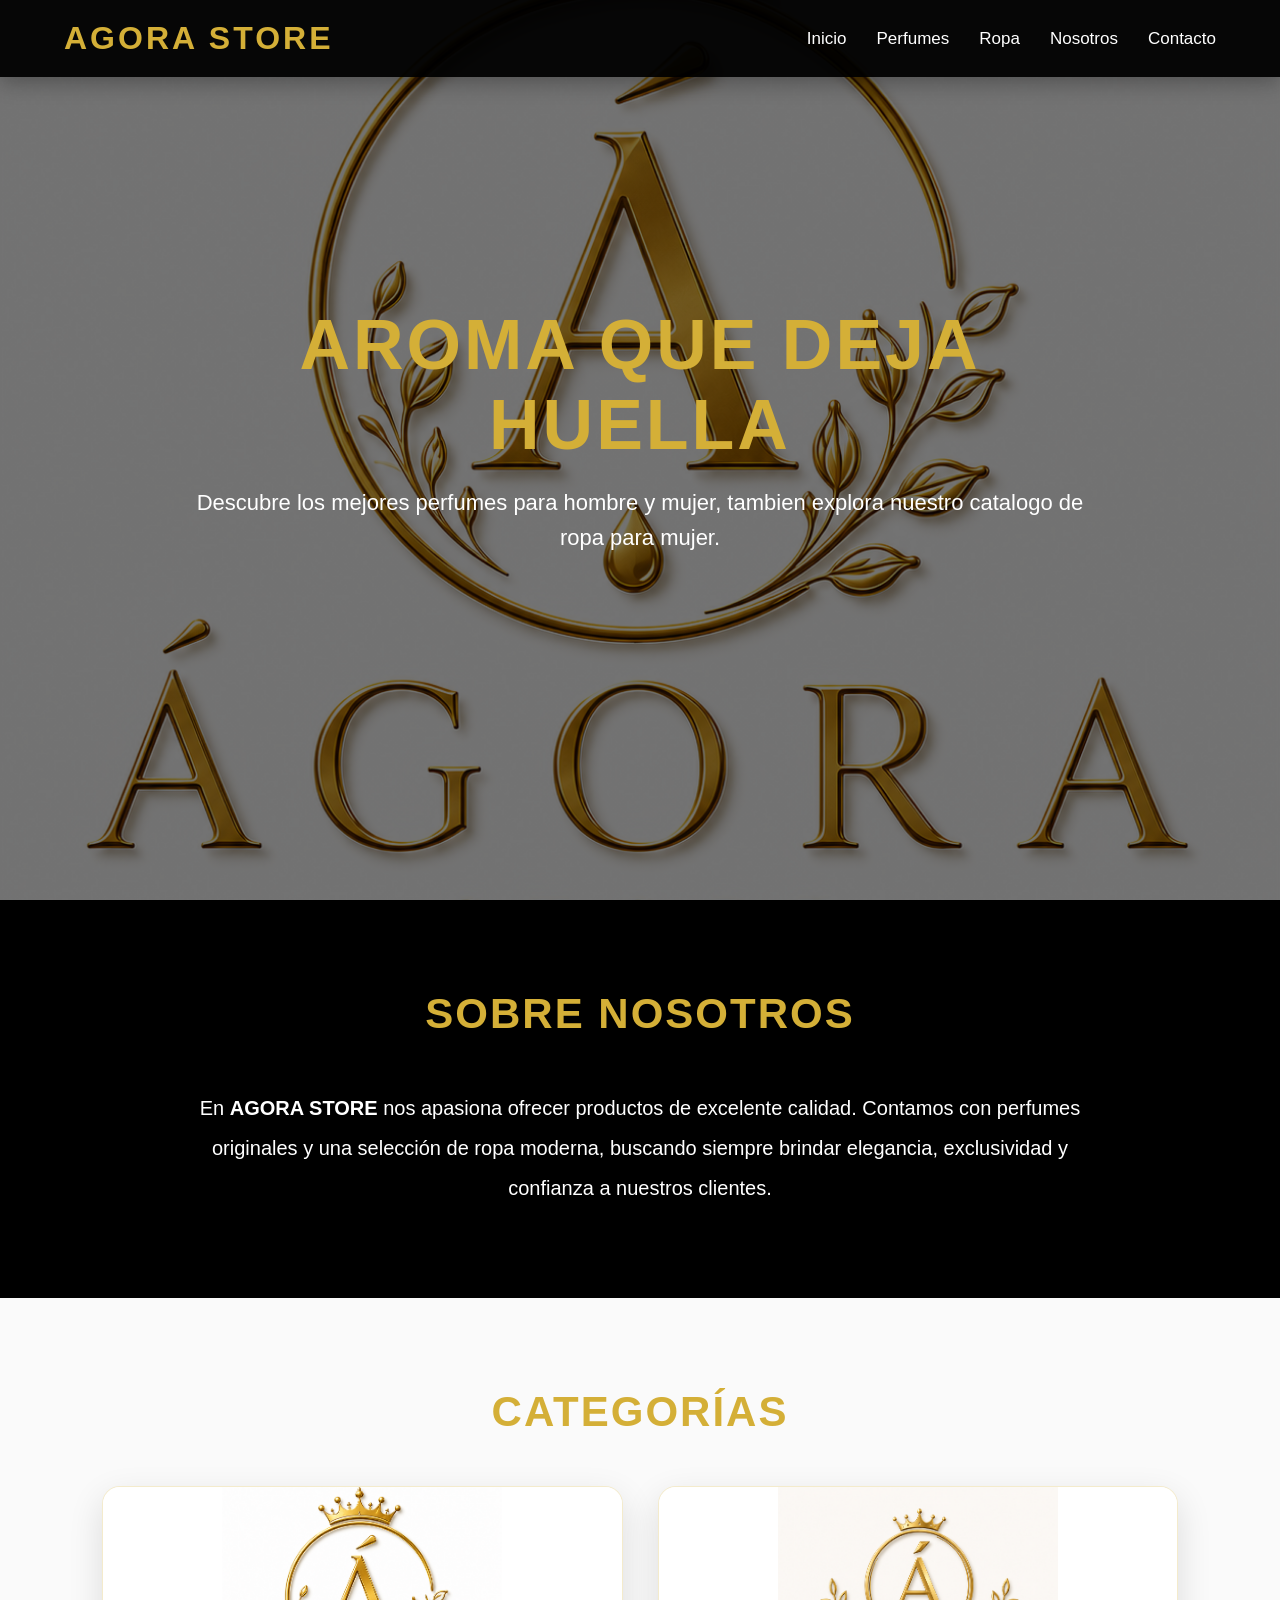
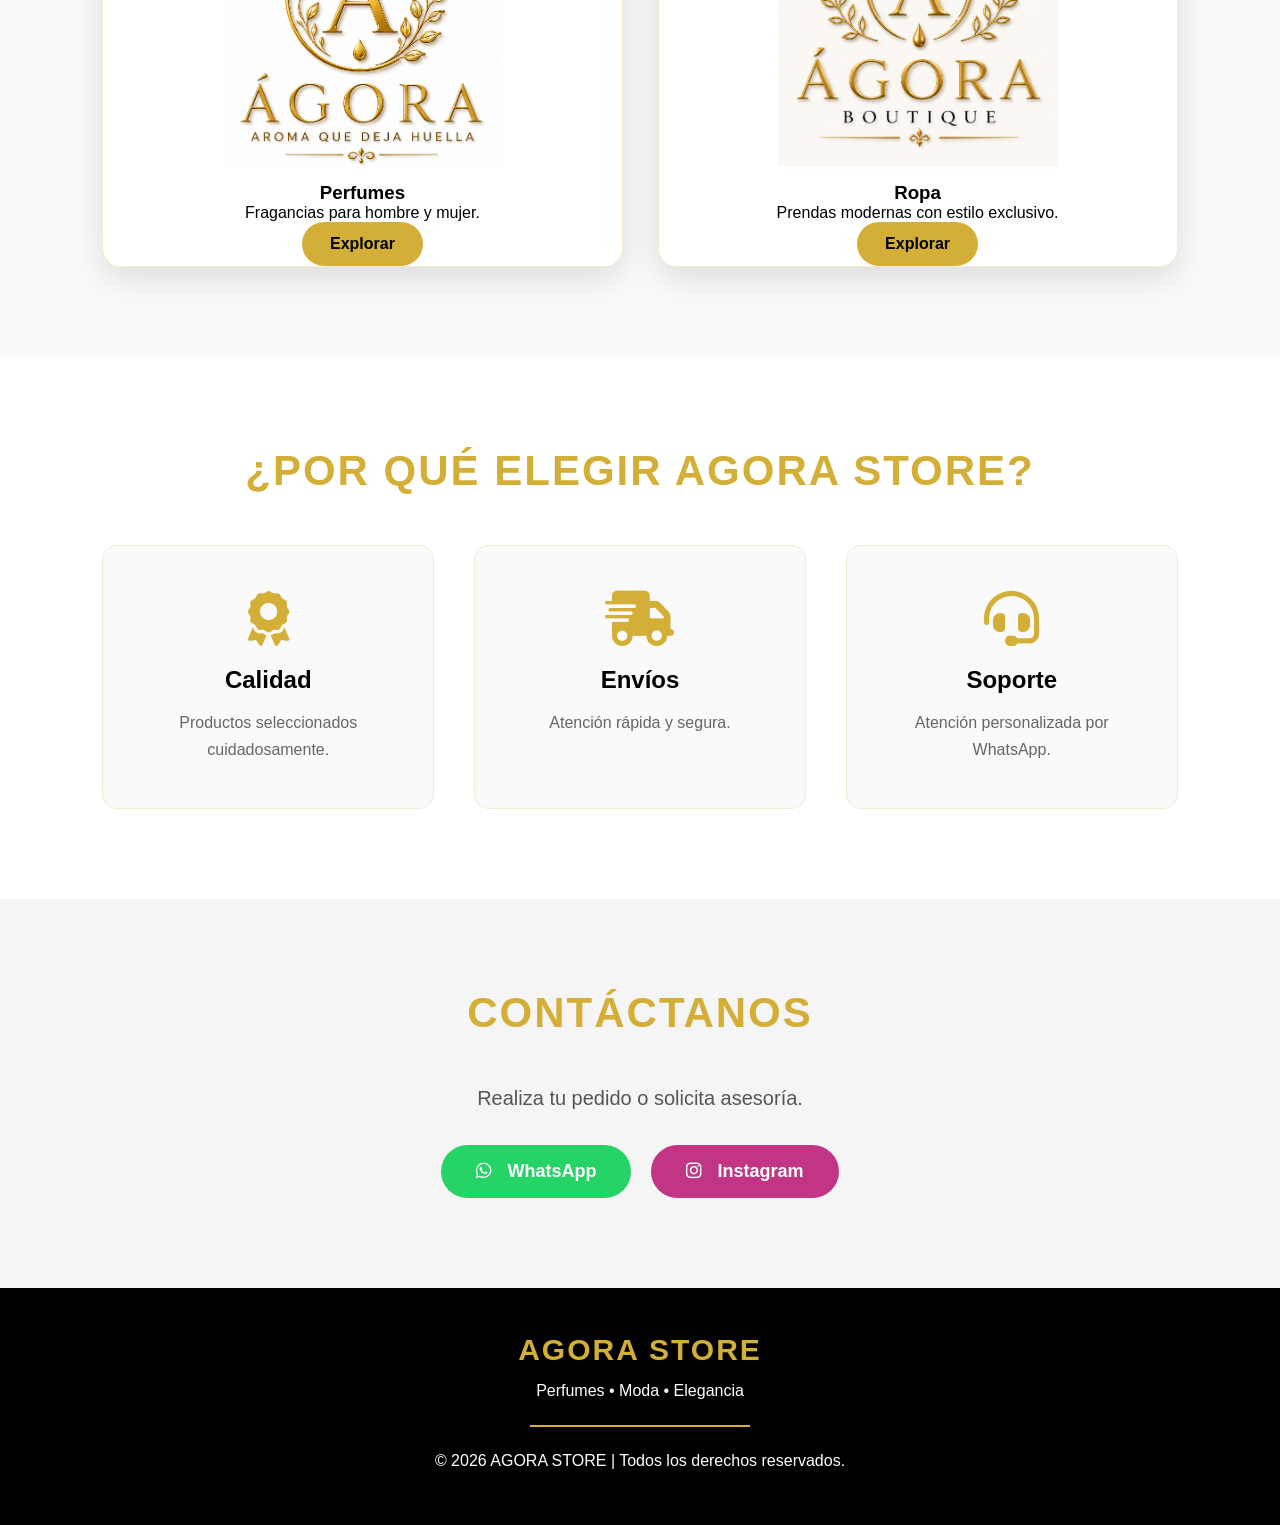
<file: index.html>
<!DOCTYPE html>
<html lang="es">
<head>
    <meta charset="UTF-8">
    <meta name="viewport" content="width=device-width, initial-scale=1.0">
    <title>AGORA STORE | Inicio</title>

    <link rel="icon" type="image/png" href="Imagenes doña paula/Logo_recortada.png">

    <link rel="stylesheet" href="styles.css">

    <link rel="stylesheet" href="https://cdnjs.cloudflare.com/ajax/libs/font-awesome/6.5.1/css/all.min.css">

    
</head>

<body>

<!-- ================= HEADER ================= -->

<header>

    <nav>

        <h1>AGORA STORE</h1>

        <ul>

            <li><a href="index.html">Inicio</a></li>

            <li><a href="perfumes.html">Perfumes</a></li>

            <li><a href="ropa.html">Ropa</a></li>

            <li><a href="#nosotros">Nosotros</a></li>

            <li><a href="#contacto">Contacto</a></li>

        </ul>

    </nav>

</header>

<!-- ================= HERO Fondo ================= -->

<section class="hero" id="inicio">

    <div class="contenido">

        <h2>Aroma que deja huella</h2>

        <p>
            Descubre los mejores perfumes para hombre y mujer, tambien explora nuestro catalogo de ropa para mujer.
        </p>

    </div>

</section>

<!-- ================= SOBRE NOSOTROS ================= -->

<section class="nosotros" id="nosotros">

    <div class="contenido-nosotros">

        <h2>Sobre Nosotros</h2>

        <p>

            En <strong>AGORA STORE</strong> nos apasiona ofrecer productos de
            excelente calidad.

            Contamos con perfumes originales y una selección de ropa moderna,
            buscando siempre brindar elegancia, exclusividad y confianza a
            nuestros clientes.

        </p>

    </div>

</section>

<!-- ================= DESTACADOS ================= -->

<section class="destacados">

    <h2>Categorías</h2>

    <div class="contenedor">

        <div class="card">

            <img src="Imagenes doña paula/Logo_perfume.png" alt="Perfumes">

            <h3>Perfumes</h3>

            <p>
                Fragancias para hombre y mujer.
            </p>

            <a href="perfumes.html" class="boton-card">
                Explorar
            </a>

        </div>

        <div class="card">

            <img src="Imagenes doña paula/Logo_ropa_blanco.png" alt="Ropa">

            <h3>Ropa</h3>

            <p>
                Prendas modernas con estilo exclusivo.
            </p>

            <a href="ropa.html" class="boton-card">
                Explorar
            </a>

        </div>

    </div>

</section>

<!-- ================= POR QUÉ ELEGIRNOS ================= -->

<section class="ventajas">

    <h2>¿Por qué elegir AGORA STORE?</h2>

    <div class="contenedor">

        <div class="info">

            <i class="fas fa-award"></i>

            <h3>Calidad</h3>

            <p>
                Productos seleccionados cuidadosamente.
            </p>

        </div>

        <div class="info">

            <i class="fas fa-shipping-fast"></i>

            <h3>Envíos</h3>

            <p>
                Atención rápida y segura.
            </p>

        </div>

        <div class="info">

            <i class="fas fa-headset"></i>

            <h3>Soporte</h3>

            <p>
                Atención personalizada por WhatsApp.
            </p>

        </div>

    </div>

</section>

<!-- ================= CONTACTO ================= -->

<section class="contacto" id="contacto">

    <h2>Contáctanos</h2>

    <p>

        Realiza tu pedido o solicita asesoría.

    </p>

    <div class="redes">

        <a href="https://wa.me/573168694120" target="_blank" class="whatsapp">

            <i class="fab fa-whatsapp"></i>

            WhatsApp

        </a>

        <a href="https://www.instagram.com/agora.boutique.cartago?utm_source=qr&igsh=ZHpzbno0ZTh1OG9m"
           target="_blank"
           class="instagram">

            <i class="fab fa-instagram"></i>

            Instagram

        </a>

    </div>

</section>

<!-- ================= FOOTER ================= -->

<footer>

    <div class="footer-contenido">

        <h3>AGORA STORE</h3>

        <p>

            Perfumes • Moda • Elegancia

        </p>

        <hr>

        <p>

            © 2026 AGORA STORE | Todos los derechos reservados.

        </p>

    </div>

</footer>

</body>
</html>
</file>
<file: styles.css>
:root{

    --dorado:#D4AF37;
    --negro:#000000;
    --blanco:#FFFFFF;
    --gris:#f5f5f5;

}

/*=========================
        RESET
==========================*/

*{

    margin:0;
    padding:0;
    box-sizing:border-box;

}

html{

    scroll-behavior:smooth;

}

body{

    background:var(--blanco);

    color:var(--negro);

    font-family:Arial, Helvetica, sans-serif;

    overflow-x:hidden;

}

/*=========================
        SCROLL
==========================*/

::-webkit-scrollbar{

    width:10px;

}

::-webkit-scrollbar-track{

    background:#ececec;

}

::-webkit-scrollbar-thumb{

    background:var(--dorado);

    border-radius:30px;

}

/*=========================
        HEADER
==========================*/

header{

    position:fixed;

    top:0;

    left:0;

    width:100%;

    background:rgba(0,0,0,.95);

    z-index:999;

    box-shadow:0 5px 20px rgba(0,0,0,.3);

}

/*=========================
        NAVBAR
==========================*/

nav{

    width:90%;

    margin:auto;

    display:flex;

    justify-content:space-between;

    align-items:center;

    padding:20px 0;

}

/*=========================
        LOGO
==========================*/

nav h1{

    color:var(--dorado);

    font-size:32px;

    letter-spacing:3px;

    cursor:pointer;

}

/*=========================
        MENÚ
==========================*/

nav ul{

    display:flex;

    list-style:none;

}

nav ul li{

    margin-left:30px;

}

nav ul li a{

    color:var(--blanco);

    text-decoration:none;

    font-size:17px;

    transition:.4s;

    position:relative;

}

/*=========================
        LINEA HOVER
==========================*/

nav ul li a::after{

    content:"";

    position:absolute;

    width:0;

    height:2px;

    left:0;

    bottom:-6px;

    background:var(--dorado);

    transition:.4s;

}

nav ul li a:hover::after{

    width:100%;

}

nav ul li a:hover{

    color:var(--dorado);

}

.activo{

    color:var(--dorado);

}

/*=========================
        HERO = Fondo de la página principal
==========================*/

.hero{

    height:100vh;

    display:flex;

    justify-content:center;

    align-items:center;

    text-align:center;

    background:

    linear-gradient(rgba(0,0,0,.55),rgba(0,0,0,.55)),

    url("Imagenes doña paula/Logo_principal.png");

    background-size:cover;

    background-position:center;

    background-repeat:no-repeat;

    background-attachment:fixed;

}

/*=========================
    CONTENIDO HERO
==========================*/

.contenido{

    width:90%;

    max-width:900px;

}

.contenido h2{

    color:var(--dorado);

    font-size:70px;

    margin-bottom:20px;

    text-transform:uppercase;

    letter-spacing:3px;

}

.contenido p{

    color:var(--blanco);

    font-size:22px;

    margin-bottom:40px;

    line-height:1.6;

}

/*=========================
        BOTONES HERO
==========================*/

.hero-botones{

    display:flex;

    justify-content:center;

    gap:20px;

    flex-wrap:wrap;

}

.boton{

    display:inline-block;

    padding:15px 40px;

    background:var(--dorado);

    color:var(--negro);

    text-decoration:none;

    font-size:18px;

    font-weight:bold;

    border-radius:50px;

    transition:.4s;

}

.boton:hover{

    background:var(--blanco);

    transform:translateY(-5px);

}

.boton-secundario{

    background:transparent;

    color:var(--blanco);

    border:2px solid var(--dorado);

}

.boton-secundario:hover{

    background:var(--dorado);

    color:var(--negro);

}

/*=========================
        BANNER
==========================*/

.banner{

    margin-top:90px;

    height:350px;

    display:flex;

    justify-content:center;

    align-items:center;

    text-align:center;

    background-size:cover;

    background-position:center;

    background-repeat: no-repeat;

}
.banner-perfumes{
    background: 
        linear-gradient(rgba(0,0,0,.55), rgba(0,0,0,.55)),
        url("Imagenes doña paula/Logo_perfume.png");
    background-size: cover;
    background-position: center;
}
.banner-ropa{
    background: 
        linear-gradient(rgba(0,0,0,.55), rgba(0,0,0,.55)),
        url("Imagenes doña paula/Logo_ropa_blanco.png");
    background-size: cover;
    background-position: center;
}

.banner h2{

    color:var(--dorado);

    font-size:55px;

    margin-bottom:15px;

}

.banner p{

    color:var(--blanco);

    font-size:20px;

}
/*=========================================================
        CATÁLOGO - TARJETAS - BOTONES
=========================================================*/
/*=========================
        SECCIONES
==========================*/

section{

    padding:90px 8%;

}

h2{

    text-align:center;

    color:var(--dorado);

    font-size:42px;

    margin-bottom:50px;

    text-transform:uppercase;

    letter-spacing:2px;

}

/*=========================
        CONTENEDOR
==========================*/

.contenedor{

    display:grid;

    grid-template-columns:repeat(auto-fit,minmax(300px,1fr));

    gap:35px;

}

/*=========================
        TARJETAS
==========================*/

.card{

    background:var(--blanco);

    border-radius:18px;

    overflow:hidden;

    box-shadow:0 12px 35px rgba(0,0,0,.12);

    transition:.4s;

    border:1px solid rgba(212,175,55,.25);

    position:relative;

}

/*=========================
        EFECTO BRILLO
==========================*/

.card::before{

    content:"";

    position:absolute;

    top:0;

    left:-120%;

    width:60%;

    height:100%;

    background:linear-gradient(

        120deg,

        transparent,

        rgba(255,255,255,.45),

        transparent

    );

    transition:.8s;

}

.card:hover::before{

    left:150%;

}

/*=========================
        HOVER CARD
==========================*/

.card:hover{

    transform:translateY(-12px);

    box-shadow:0 18px 45px rgba(0,0,0,.25);

}

/*=========================
        IMAGEN
==========================*/

.card img{

    width:100%;

    height:320px;

    object-fit:contain;

    transition:.4s;

    background: #ffffff;

}

.card:hover img{

    transform:scale(1.05);

}

/*=========================
        CUERPO CARD
==========================*/

.card-body{

    padding:25px;

}

/*=========================
        TITULO CARD
==========================*/

.card-body h3{

    color:var(--negro);

    font-size:26px;

    margin-bottom:15px;

}

/*=========================
        TEXTO
==========================*/

.card-body p{

    color:#555;

    line-height:1.7;

    margin-bottom:25px;

}

/*=========================
        PRECIO
==========================*/

.card span{

    display:block;

    font-size:28px;

    color:var(--dorado);

    font-weight:bold;

    margin-bottom:25px;

}

/*=========================
        BOTÓN CARD
==========================*/

.boton-card{

    display:inline-block;

    background:var(--dorado);

    color:var(--negro);

    text-decoration:none;

    padding:13px 28px;

    border-radius:40px;

    font-weight:bold;

    transition:.4s;

}

.boton-card:hover{

    background:var(--negro);

    color:var(--dorado);

}

/*=========================
        DESTACADOS
==========================*/

.destacados{

    background:#fafafa;

}

.destacados .card{

    text-align:center;

}

.destacados img{

    height:280px;

}

.destacados h3{

    margin-top:15px;

}

/*=========================
        VENTAJAS
==========================*/

.ventajas{

    background:var(--blanco);

}

.ventajas .contenedor{

    display:grid;

    grid-template-columns:repeat(auto-fit,minmax(260px,1fr));

    gap:40px;

}

/*=========================
        INFO
==========================*/

.info{

    background:#fafafa;

    padding:45px 30px;

    border-radius:15px;

    text-align:center;

    transition:.4s;

    border:1px solid rgba(212,175,55,.20);

}

.info:hover{

    transform:translateY(-8px);

    box-shadow:0 10px 30px rgba(0,0,0,.12);

}

/*=========================
        ICONOS
==========================*/

.info i{

    font-size:55px;

    color:var(--dorado);

    margin-bottom:20px;

}

.info h3{

    margin-bottom:15px;

    color:var(--negro);

    font-size:24px;

}

.info p{

    color:#666;

    line-height:1.7;

}

/*=========================
        NOSOTROS
==========================*/

.nosotros{

    background:var(--negro);

    color:var(--blanco);

    text-align:center;

}

.contenido-nosotros{

    max-width:900px;

    margin:auto;

}

.contenido-nosotros h2{

    color:var(--dorado);

}

.contenido-nosotros p{

    font-size:20px;

    line-height:2;

}
/*=========================================================
        CONTACTO - FOOTER - RESPONSIVE
=========================================================*/
/*=========================
        CONTACTO
==========================*/

.contacto{

    background:var(--gris);

    text-align:center;

}

.contacto h2{

    color:var(--dorado);

}

.contacto p{

    font-size:20px;

    color:#555;

    margin-bottom:35px;

}

/*=========================
        REDES
==========================*/

.redes{

    display:flex;

    justify-content:center;

    align-items:center;

    flex-wrap:wrap;

    gap:20px;

}

/*=========================
        BOTONES REDES
==========================*/

.redes a{

    text-decoration:none;

    padding:16px 35px;

    border-radius:50px;

    color:var(--blanco);

    font-size:18px;

    font-weight:bold;

    transition:.4s;

}

.redes i{

    margin-right:10px;

}

.whatsapp{

    background:#25D366;

}

.whatsapp:hover{

    transform:translateY(-6px);

    box-shadow:0 12px 25px rgba(37,211,102,.35);

}

.instagram{

    background:#C13584;

}

.instagram:hover{

    transform:translateY(-6px);

    box-shadow:0 12px 25px rgba(193,53,132,.35);

}

/*=========================
        FOOTER
==========================*/

footer{

    background:var(--negro);

    color:var(--blanco);

    padding:45px 10%;

    text-align:center;

}

.footer-contenido h3{

    color:var(--dorado);

    font-size:30px;

    letter-spacing:2px;

    margin-bottom:15px;

}

.footer-contenido p{

    margin:10px 0;

}

.footer-contenido hr{

    margin:25px auto;

    width:220px;

    border:none;

    height:2px;

    background:var(--dorado);

}

/*=========================
        ICONOS FOOTER
==========================*/

.footer-redes{

    margin:25px 0;

}

.footer-redes a{

    display:inline-flex;

    justify-content:center;

    align-items:center;

    width:48px;

    height:48px;

    margin:0 10px;

    border-radius:50%;

    text-decoration:none;

    background:var(--dorado);

    color:var(--negro);

    transition:.4s;

    font-size:22px;

}

.footer-redes a:hover{

    background:var(--blanco);

    transform:rotate(360deg);

}

/*=========================
        ANIMACIONES
==========================*/

@keyframes aparecer{

    from{

        opacity:0;

        transform:translateY(40px);

    }

    to{

        opacity:1;

        transform:translateY(0);

    }

}

.hero,
.banner,
.card,
.info,
.nosotros,
.contacto{

    animation:aparecer .8s ease;

}

/*=========================
        IMÁGENES
==========================*/

img{

    max-width:100%;

    display:block;

}

/*=========================
        RESPONSIVE
==========================*/

@media(max-width:992px){

nav{

    flex-direction:column;

}

nav h1{

    margin-bottom:20px;

}

nav ul{

    flex-wrap:wrap;

    justify-content:center;

}

nav ul li{

    margin:10px 15px;

}

.contenido h2{

    font-size:55px;

}

.banner h2{

    font-size:45px;

}

}

/*=========================
        TABLET
==========================*/

@media(max-width:768px){

.hero{

    background-attachment:scroll;

}

.contenido h2{

    font-size:42px;

}

.contenido p{

    font-size:18px;

}

.hero-botones{

    flex-direction:column;

}

.hero-botones a{

    width:240px;

    margin:auto;

}

.banner{

    height:260px;

}

.banner h2{

    font-size:34px;

}

.banner p{

    font-size:17px;

}

h2{

    font-size:34px;

}

.card img{

    height:260px;

}

.redes{

    flex-direction:column;

}

.redes a{

    width:260px;

}

}

/*=========================
        MÓVIL
==========================*/

@media(max-width:480px){

nav{

    width:95%;

}

nav h1{

    font-size:24px;

}

nav ul li{

    margin:8px;

}

nav ul li a{

    font-size:15px;

}

.hero{

    padding:0 20px;

}

.contenido h2{

    font-size:32px;

    letter-spacing:1px;

}

.contenido p{

    font-size:16px;

}

section{

    padding:70px 25px;

}

.card img{

    height:220px;

}

.footer-contenido h3{

    font-size:24px;

}

.footer-redes a{

    width:42px;

    height:42px;

    font-size:18px;

}

}

/*=========================
        SELECCIÓN
==========================*/

::selection{

    background:var(--dorado);

    color:var(--negro);

}
</file>
